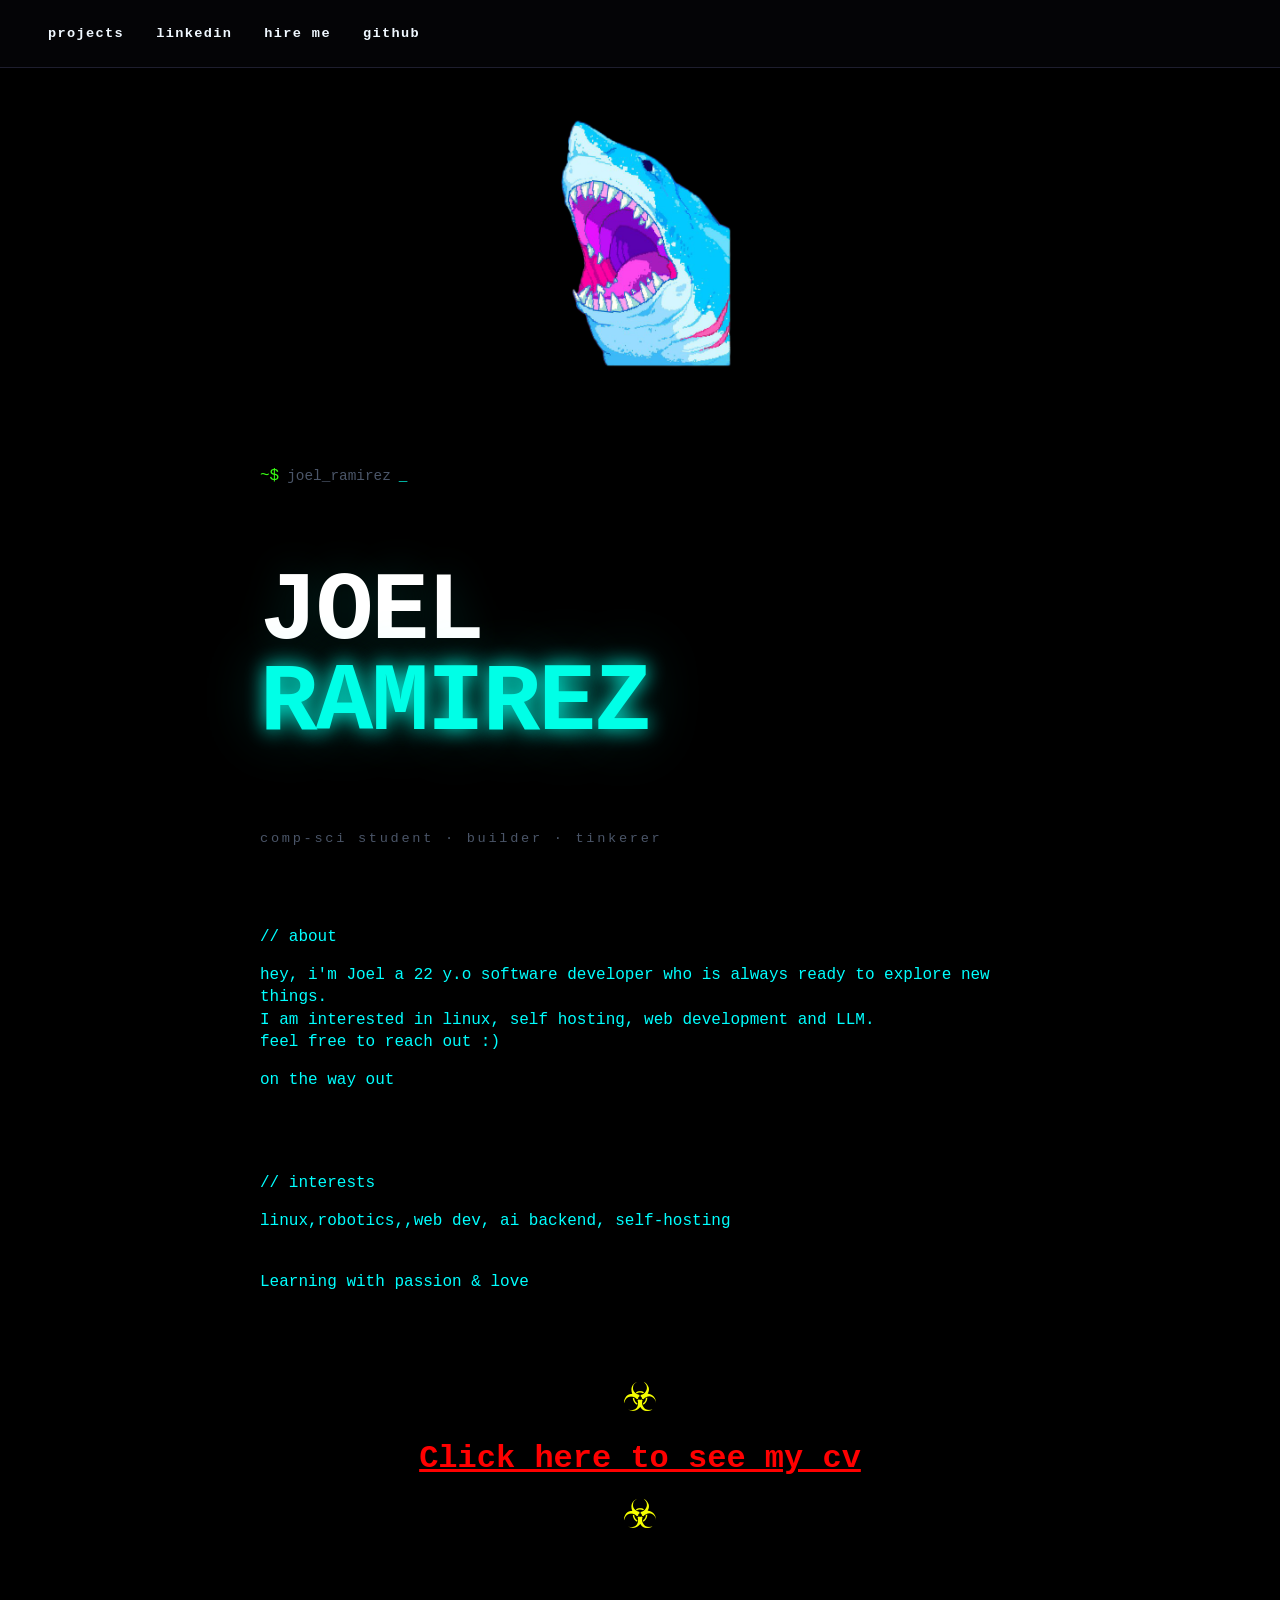
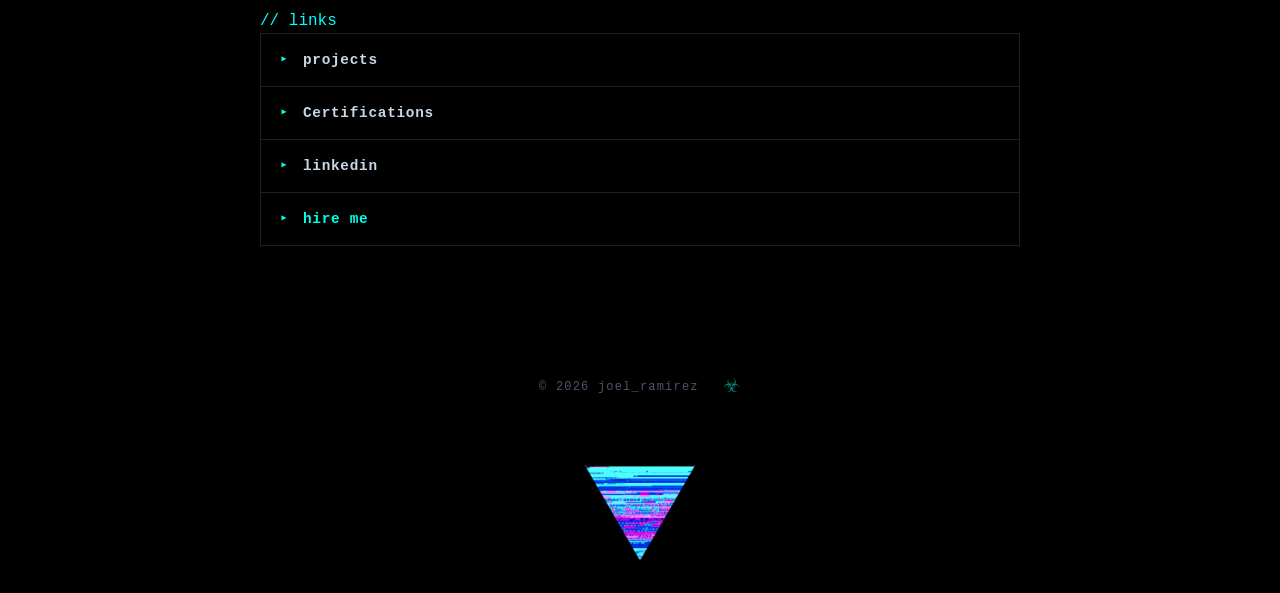
<file: index.html>
<!DOCTYPE html>
<html lang="en">
<head>
    <meta charset="UTF-8">
    <meta name="viewport" content="width=device-width, initial-scale=1.0">
    <link rel="icon" type="image/png" href="assets/shark.png">
    <title>Joel</title>
    <link rel="stylesheet" href="style.css">
    <link rel="preconnect" href="https://fonts.googleapis.com">
    <link rel="preconnect" href="https://fonts.gstatic.com" crossorigin>
    <link href="https://fonts.googleapis.com/css2?family=Archivo+Black&family=Libre+Baskerville:ital,wght@0,400..700;1,400..700&family=Montserrat:ital,wght@0,100..900;1,100..900&family=Roboto+Condensed:ital,wght@0,100..900;1,100..900&family=Roboto:ital,wght@0,100..900;1,100..900&family=Space+Mono:ital,wght@0,400;0,700;1,400;1,700&display=swap" rel="stylesheet">
</head>
<body>

    <div class="scanlines"></div>
    <div class="noise"></div>

     <header class="site-header">

        <nav class="header-nav">
            <a href="proyects/proyects.html">projects</a>
            <a href="https://www.linkedin.com/in/joelramirezzz" target="_blank" rel="noopener noreferrer">linkedin</a>
            <a href="mailto:joelramirezmc@gmail.com">hire me</a>
            <a href="https://github.com/joelRamireZzz">github</a>
        </nav>
    </header>

    <img width="190" src="assets/shark.png" alt="sharkImg" style="display:block;margin:2rem auto;background:transparent;border:none;box-shadow:none;">
    
    <main class="container">
        <section class="hero">
            <div class="prompt-line">
                <span class="prompt-symbol">~$</span>
                <span class="typed" id="typed-name">joel_ramirez</span><span class="cursor">_</span>
            </div>
            <h1 class="hero-title">JOEL<br><span class="accent">RAMIREZ</span></h1>
            <p class="hero-sub">comp-sci student · builder · tinkerer</p>
        </section>

        <section class="about">
            <div class="section-label">// about</div>
            <p>hey, i'm Joel a 22 y.o software developer who is always ready to explore new things. <br>
               I am interested in linux, self hosting, web development and LLM. <br>
            feel free to reach out :)</p>
            <p class="status"><span class="dot"></span> on the way out</p>
        </section>

<section class="interests">
    <div class="section-label">// interests</div>
    <div class="tags">
        <p>linux,robotics,,web dev, ai backend, self-hosting</p>
    </div>
    <p class="status"><span class="dot"></span><br> Learning with passion &amp; love</p>
</section>

<div style="display: flex; flex-direction: column; align-items: center; gap: 0.5rem;">
    <span style="color: rgb(246, 255, 0); font-size: 40px;">☣</span>
    <a style="color: rgb(255, 0, 0);" href="assets/cvEn.pdf">Click here to see my cv</a>
    <span style="color: rgb(246, 255, 0); font-size: 40px;">☣</span>
</div>

        <section class="links-section">
            <div class="section-label">// links</div>
            <div class="link-grid">
                <a href="proyects/proyects.html" class="link-card">
                    <span class="link-icon">▸</span>
                    <span class="link-label">projects</span>
                </a>

                    <a href="assets/certifications/certifications.pdf" target="_blank" rel="noopener noreferrer" class="link-card">
                    <span class="link-icon">▸</span>
                    <span class="link-label">Certifications</span>

                <a href="https://www.linkedin.com/in/joelramirezzz" target="_blank" rel="noopener noreferrer" class="link-card">
                    <span class="link-icon">▸</span>
                    <span class="link-label">linkedin</span>
                </a>
                <a href="mailto:joelramirezmc@gmail.com" class="link-card highlight">
                    <span class="link-icon">▸</span>
                    <span class="link-label">hire me</span>
                </a>
            </div>
        </section>
    </main>

    <footer>
       <span class="footer-text">© 2026 joel_ramirez</span>
        <span class="biohazard">☣</span>
    </footer>

    <img width="110" src="assets/triangle.png" alt="sharkImg" style="display:block;margin:2rem auto;background:transparent;border:none;box-shadow:none;">
</body>
</html>
</file>
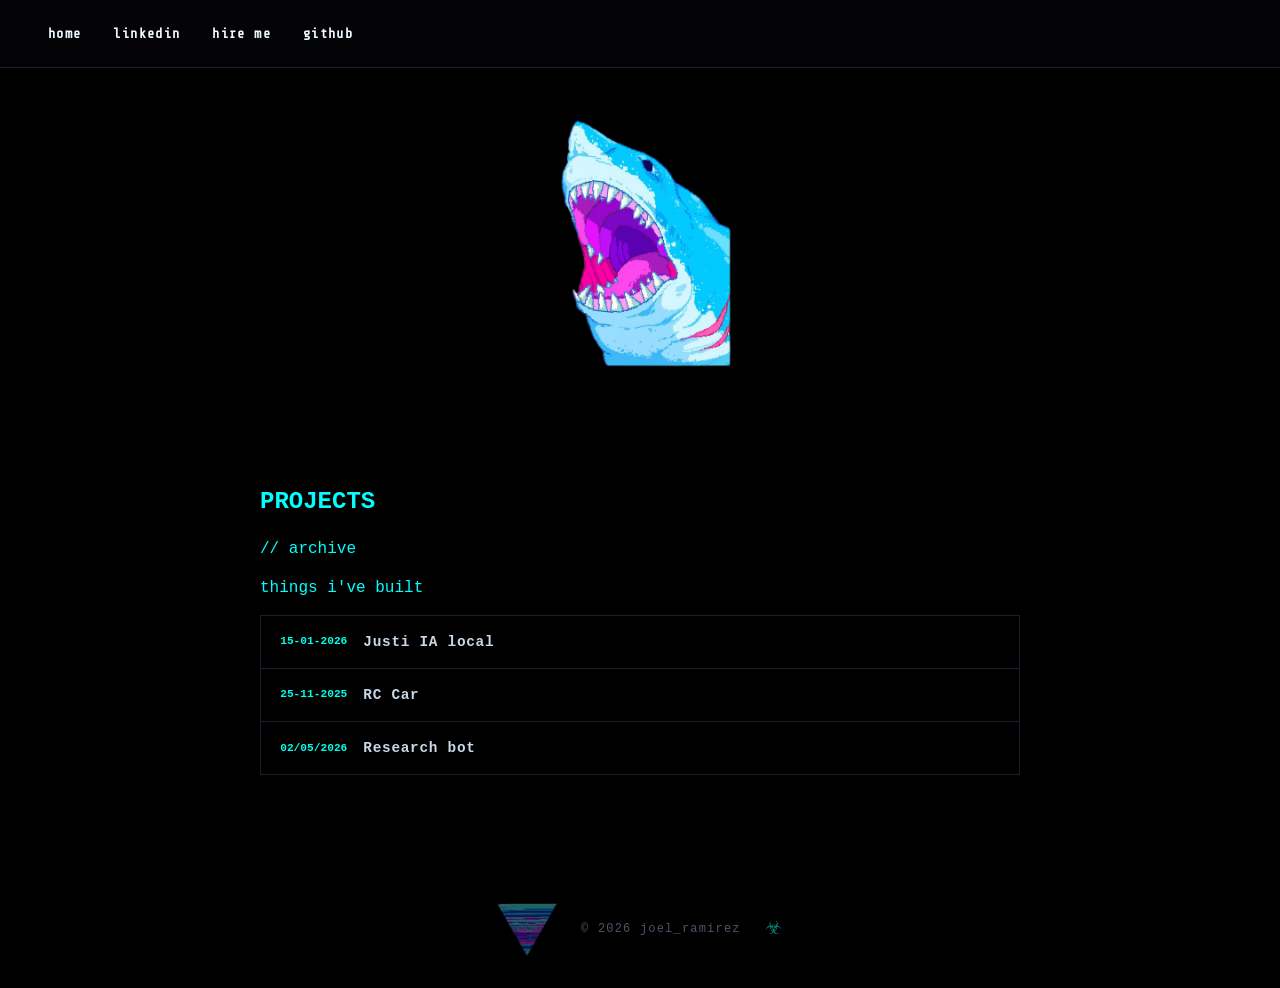
<file: proyects/proyects.html>
<!DOCTYPE html>
<html lang="en">
<head>
    <meta charset="UTF-8">
    <meta name="viewport" content="width=device-width, initial-scale=1.0">
    <link rel="icon" type="image/png" href="../assets/shark.png">
    <title>Projects — Joel Ramirez</title>
    <link rel="stylesheet" href="style.css">
    <link rel="preconnect" href="https://fonts.googleapis.com">
    <link rel="preconnect" href="https://fonts.gstatic.com" crossorigin>
    <link href="https://fonts.googleapis.com/css2?family=Share+Tech+Mono&family=Orbitron:wght@400;700;900&display=swap" rel="stylesheet">
</head>
<body>
    <div class="scanlines"></div>
    <div class="noise"></div>
    
    <header class="site-header">

        </div>
        <nav class="header-nav">
            <a href="../index.html">home</a>
            <a href="https://www.linkedin.com/in/joelramirezzz" target="_blank" rel="noopener noreferrer">linkedin</a>
            <a href="mailto:joelramirezmc@gmail.com">hire me</a>
            <a href="https://github.com/joelRamireZzz">github</a>
        </nav>
    </header>
    
    
    <img width="190" src="../assets/shark.png" alt="sharkImg" style="display:block;margin:2rem auto;background:transparent;border:none;box-shadow:none;">

    <main class="container">

        <section class="links-section">
            <h1 class="page-title">PRO<span class="accent">JECTS</span></h1>
            
            <div class="section-label">// archive</div>
            <p class="page-sub">things i've built</p>
            <div class="link-grid">
                <a href="../proyects/proyectsCode/justiP.html" class="link-card">
                    <span class="link-icon">15-01-2026</span>
                    <span class="link-label">Justi IA local

                <a href="/proyects/proyectsCode/rcCar.html"  class="link-card">
                    <span class="link-icon">25-11-2025</span>
                    <span class="link-label">RC Car</span>
                </a>

                    <a href="https://github.com/joelRamireZzz/researchBot" target="_blank" rel="noopener noreferrer" class="link-card">
                    <span class="link-icon">02/05/2026</span>
                    <span class="link-label">Research bot</span>
                </a>
                
            </div>
        </section>
    </main>

    <footer>
        <img src="../assets/triangle.png" alt="" width="60" style="opacity:0.4;">
        <span class="footer-text">© 2026 joel_ramirez</span>
        <span class="biohazard">☣</span>
    </footer>
</body>
</html>
</file>
<file: style.css>
:root {
    --bg:       #050508;
    --bg2:      #0a0a10;
    --cyan:     #00ffe7;
    --green:    #39ff14;
    --dim:      #1a1a26;
    --border:   #1e1e2e;
    --text:     #c8d8e8;
    --muted:    #4a5568;
    --font-mono: 'Share Tech Mono', monospace;
    --font-display: 'Orbitron', monospace;
}
body{
    background-color: black;
    color: aqua;
    font-family: monospace;
    font-size: 16px;
    line-height: 1.4;
    margin: 0;
    min-height: 100%;
}



.site-header {
    display: flex;
    align-items: center;
    justify-content: space-between;
    padding: 1.5rem 3rem;
    border-bottom: 1px solid var(--border);
    position: sticky;
    top: 0;
    z-index: 50;
    background: rgba(5,5,8,0.85);
    backdrop-filter: blur(8px);
}


.header-nav {
    display: flex;
    gap: 2rem;
}
.header-nav a {
    text-decoration: none;
    font-family: var(--font-mono);
    font-size: 0.85rem;
    letter-spacing: 0.1em;
    text-transform: lowercase;
    transition: color 0.2s;
    position: relative;
}
.header-nav a::after {
    content: '';
    position: absolute;
    bottom: -2px;
    left: 0;
    width: 0;
    height: 1px;
    background: var(--cyan);
    transition: width 0.3s;
}
.header-nav a:hover { color: var(--cyan); }
.header-nav a:hover::after { width: 100%; }

a{
    color: aliceblue;
    font-size: 2rem;
    font-weight: 800;
}

.container {
    max-width: 760px;
    margin: 0 auto;
    padding: 4rem 2rem 6rem;
    display: flex;
    flex-direction: column;
    gap: 4rem;
}
.hero { position: relative; }

.prompt-line {
    display: flex;
    align-items: center;
    gap: 0.5rem;
    margin-bottom: 1.5rem;
    font-size: 0.9rem;
    color: var(--muted);
}
.prompt-symbol { color: var(--green); font-size: 1rem; }
.cursor {
    color: var(--cyan);
    animation: blink 1s step-end infinite;
}
@keyframes blink { 0%,100%{opacity:1} 50%{opacity:0} }

.hero-title {
    font-size: clamp(3rem, 10vw, 6rem);
    font-weight: 900;
    line-height: 0.95;
    color: #fff;
    letter-spacing: -0.02em;
    text-shadow: 0 0 40px rgba(0,255,231,0.15);
}
.hero-title .accent {
    color: var(--cyan);
    text-shadow: 0 0 20px var(--cyan), 0 0 60px rgba(0,255,231,0.3);
}

.hero-sub {
    margin-top: 1.5rem;
    color: var(--muted);
    font-size: 0.85rem;
    letter-spacing: 0.2em;
    text-transform: lowercase;
}
li{
    font-size: 2rem;
}

.link-grid {
    display: flex;
    flex-direction: column;
    gap: 0;
}

.link-card {
    display: flex;
    align-items: center;
    gap: 1rem;
    padding: 1rem 1.2rem;
    text-decoration: none;
    color: var(--text);
    border: 1px solid var(--border);
    border-top: none;
    transition: background 0.2s, color 0.2s, border-color 0.2s;
    position: relative;
    overflow: hidden;
}
.link-card:first-child { border-top: 1px solid var(--border); }

.link-card::before {
    content: '';
    position: absolute;
    left: 0;
    top: 0;
    height: 100%;
    width: 0;
    background: rgba(0,255,231,0.04);
    transition: width 0.3s ease;
}
.link-card:hover::before { width: 100%; }
.link-card:hover { color: var(--cyan); border-color: rgba(0,255,231,0.3); }
.link-card:hover .link-arrow { transform: translateX(4px); }
.link-card.highlight .link-label { color: var(--cyan); }

.link-icon { color: var(--cyan); font-size: 0.7rem; }
.link-label { flex: 1; font-size: 0.9rem; letter-spacing: 0.05em; }
.link-arrow {
    color: var(--muted);
    font-size: 0.9rem;
    transition: transform 0.2s;
}
footer {
    display: flex;
    align-items: center;
    justify-content: center;
    gap: 1.5rem;
    padding: 2rem;
    color: var(--muted);
    font-size: 0.75rem;
    letter-spacing: 0.1em;
}
.biohazard {
    color: var(--cyan);
    font-size: 1.2rem;
    opacity: 0.5;
}
</file>
<file: proyects/style.css>
:root {
    --bg:       #050508;
    --bg2:      #0a0a10;
    --cyan:     #00ffe7;
    --green:    #39ff14;
    --dim:      #1a1a26;
    --border:   #1e1e2e;
    --text:     #c8d8e8;
    --muted:    #4a5568;
    --font-mono: 'Share Tech Mono', monospace;
    --font-display: 'Orbitron', monospace;
}
body{
    background-color: black;
    color: aqua;
    font-family: monospace;
    font-size: 16px;
    line-height: 1.4;
    margin: 0;
    min-height: 100%;
}



.site-header {
    display: flex;
    align-items: center;
    justify-content: space-between;
    padding: 1.5rem 3rem;
    border-bottom: 1px solid var(--border);
    position: sticky;
    top: 0;
    z-index: 50;
    background: rgba(5,5,8,0.85);
    backdrop-filter: blur(8px);
}


.header-nav {
    display: flex;
    gap: 2rem;
}
.header-nav a {
    text-decoration: none;
    font-family: var(--font-mono);
    font-size: 0.85rem;
    letter-spacing: 0.1em;
    text-transform: lowercase;
    transition: color 0.2s;
    position: relative;
}
.header-nav a::after {
    content: '';
    position: absolute;
    bottom: -2px;
    left: 0;
    width: 0;
    height: 1px;
    background: var(--cyan);
    transition: width 0.3s;
}
.header-nav a:hover { color: var(--cyan); }
.header-nav a:hover::after { width: 100%; }

a{
    color: aliceblue;
    font-size: 2rem;
    font-weight: 800;
}

.container {
    max-width: 760px;
    margin: 0 auto;
    padding: 4rem 2rem 6rem;
    display: flex;
    flex-direction: column;
    gap: 4rem;
}
.hero { position: relative; }

.prompt-line {
    display: flex;
    align-items: center;
    gap: 0.5rem;
    margin-bottom: 1.5rem;
    font-size: 0.9rem;
    color: var(--muted);
}
.prompt-symbol { color: var(--green); font-size: 1rem; }
.cursor {
    color: var(--cyan);
    animation: blink 1s step-end infinite;
}
@keyframes blink { 0%,100%{opacity:1} 50%{opacity:0} }

.hero-title {
    font-size: clamp(3rem, 10vw, 6rem);
    font-weight: 900;
    line-height: 0.95;
    color: #fff;
    letter-spacing: -0.02em;
    text-shadow: 0 0 40px rgba(0,255,231,0.15);
}
.hero-title .accent {
    color: var(--cyan);
    text-shadow: 0 0 20px var(--cyan), 0 0 60px rgba(0,255,231,0.3);
}

.hero-sub {
    margin-top: 1.5rem;
    color: var(--muted);
    font-size: 0.85rem;
    letter-spacing: 0.2em;
    text-transform: lowercase;
}
li{
    font-size: 2rem;
}

.link-grid {
    display: flex;
    flex-direction: column;
    gap: 0;
}

.link-card {
    display: flex;
    align-items: center;
    gap: 1rem;
    padding: 1rem 1.2rem;
    text-decoration: none;
    color: var(--text);
    border: 1px solid var(--border);
    border-top: none;
    transition: background 0.2s, color 0.2s, border-color 0.2s;
    position: relative;
    overflow: hidden;
}
.link-card:first-child { border-top: 1px solid var(--border); }

.link-card::before {
    content: '';
    position: absolute;
    left: 0;
    top: 0;
    height: 100%;
    width: 0;
    background: rgba(0,255,231,0.04);
    transition: width 0.3s ease;
}
.link-card:hover::before { width: 100%; }
.link-card:hover { color: var(--cyan); border-color: rgba(0,255,231,0.3); }
.link-card:hover .link-arrow { transform: translateX(4px); }
.link-card.highlight .link-label { color: var(--cyan); }

.link-icon { color: var(--cyan); font-size: 0.7rem; }
.link-label { flex: 1; font-size: 0.9rem; letter-spacing: 0.05em; }
.link-arrow {
    color: var(--muted);
    font-size: 0.9rem;
    transition: transform 0.2s;
}
footer {
    display: flex;
    align-items: center;
    justify-content: center;
    gap: 1.5rem;
    padding: 2rem;
    color: var(--muted);
    font-size: 0.75rem;
    letter-spacing: 0.1em;
}
.biohazard {
    color: var(--cyan);
    font-size: 1.2rem;
    opacity: 0.5;
}
</file>
